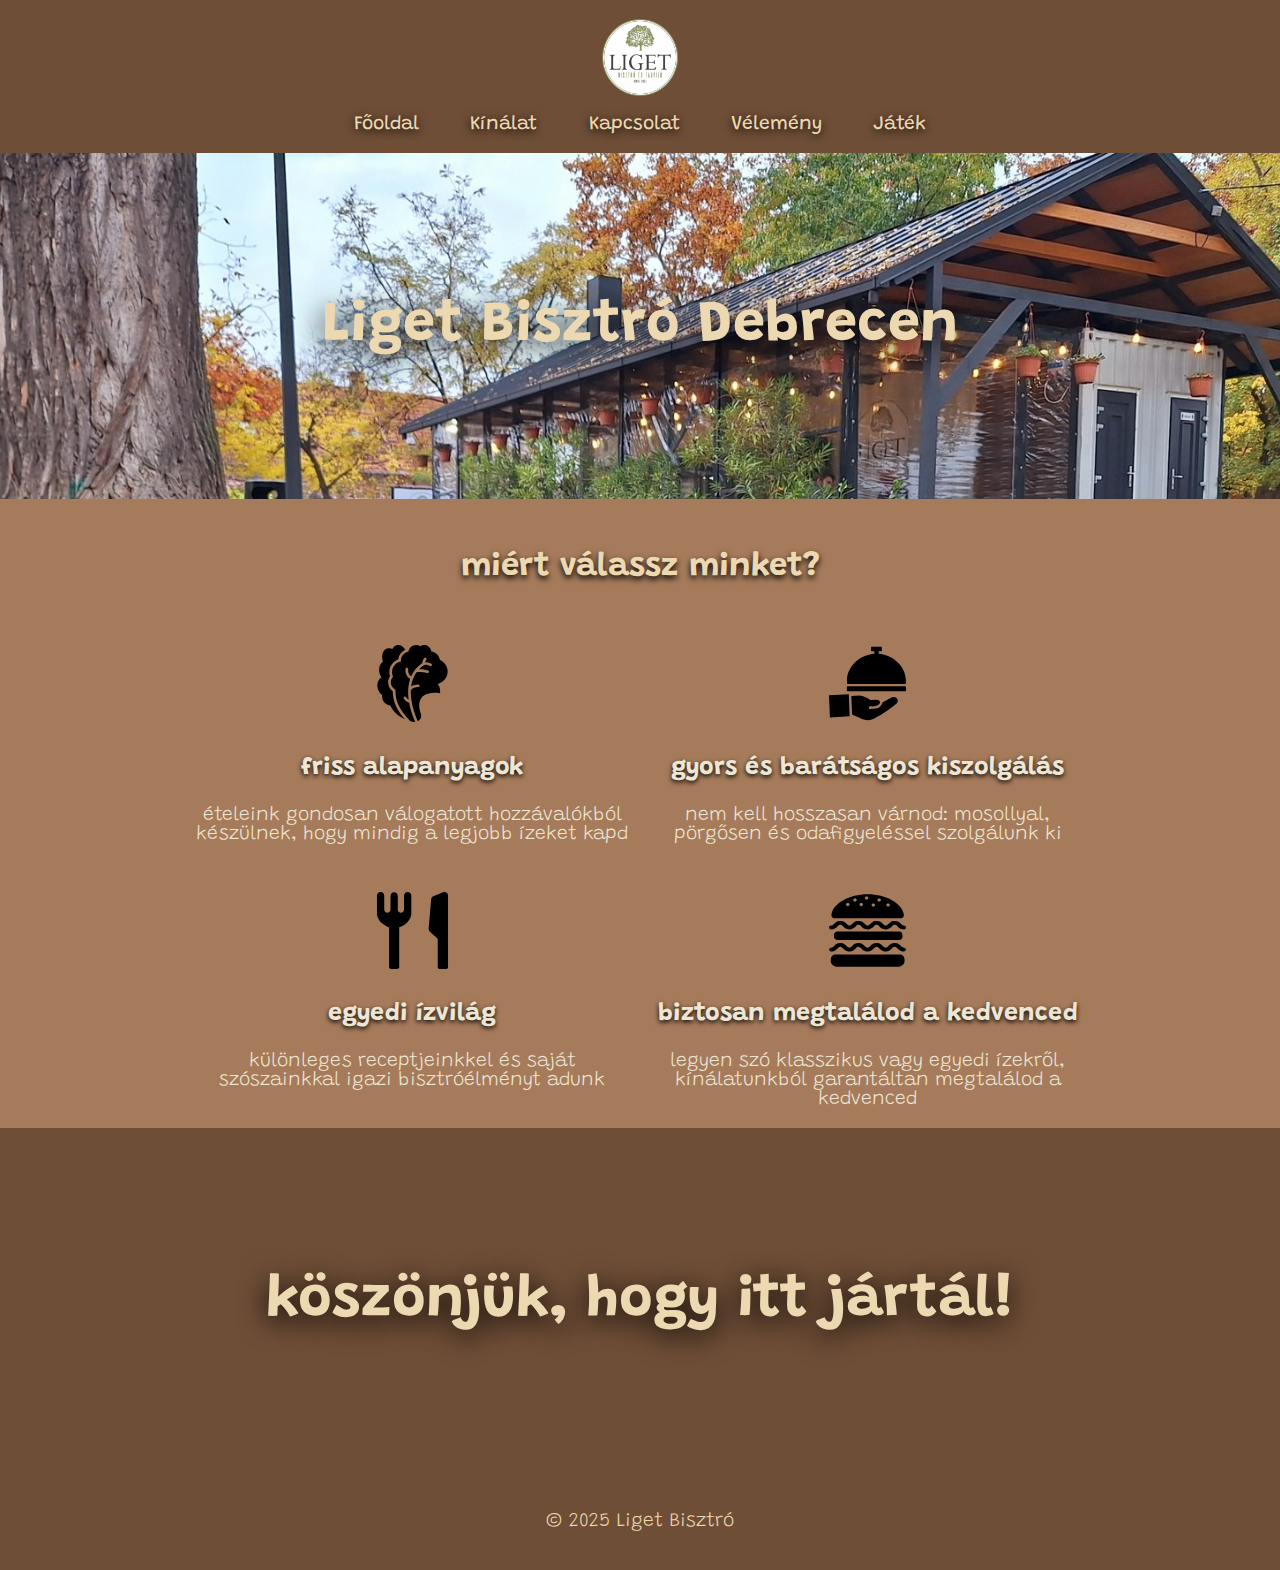
<file: index.html>
<!DOCTYPE html>
<html lang="hu">
<head>
    <meta charset="UTF-8">
    <meta name="viewport" content="width=device-width, initial-scale=1.0">
    <meta name="author" content="Diviánszky Eszter">
    <meta name="description" content="Üdvözlünk hivatalos oldalunkon!">
    <title>Liget Bisztró</title>
    <link rel="stylesheet" href="style.css">
    <link rel="preconnect" href="https://fonts.googleapis.com">
    <link rel="preconnect" href="https://fonts.gstatic.com" crossorigin>
    <link href="https://fonts.googleapis.com/css2?family=Grandstander:wght@100..900&display=swap" rel="stylesheet">
    <link rel="icon" type="image/png" sizes="32x32" href="liget_logo.png">
</head>
<body>
    <header>
        <img class="logo" src="liget_logo.png" alt="Liget Bisztró logó">
        <nav>
            <ul>
                <li><a href="index.html">Főoldal</a></li>
                <li><a href="kinalat.html">Kínálat</a></li>
                <li><a href="kapcsolat.html">Kapcsolat</a></li>
                <li><a href="velemeny.html">Vélemény</a></li>
                <li><a href="jatek.html">Játék</a></li>
            </ul>
        </nav>
    </header>
    <main>
        <section class="bg_img1">
            <div class="kozep_ig focim1">
                <div>Liget Bisztró Debrecen</div>
            </div>
        </section>
        <section class="bg_img2">
            <div class="kozep_ig" >
                <div class="focim2">miért válassz minket?</div>
                <div class="features">
                    <div>
                        <img class="ikon" src="1.svg" alt="ikon">
                        <div class="rolunk2">friss alapanyagok</div>
                        <div class="rolunk3">ételeink gondosan válogatott hozzávalókból készülnek, hogy mindig a legjobb ízeket kapd</div>
                    </div>
                    <div>
                        <img class="ikon" src="2.svg" alt="ikon">
                        <div class="rolunk2">gyors és barátságos kiszolgálás</div>
                        <div class="rolunk3">nem kell hosszasan várnod: mosollyal, pörgősen és odafigyeléssel szolgálunk ki</div>
                    </div>
                    <div>
                        <img class="ikon" src="3.svg" alt="ikon">
                        <div class="rolunk2">egyedi ízvilág</div>
                        <div class="rolunk3">különleges receptjeinkkel és saját szószainkkal igazi bisztróélményt adunk</div>
                    </div>
                    <div>
                        <img class="ikon" src="4.svg" alt="ikon">
                        <div class="rolunk2">biztosan megtalálod a kedvenced</div>
                        <div class="rolunk3">legyen szó klasszikus vagy egyedi ízekről, kínálatunkból garantáltan megtalálod a kedvenced</div>
                    </div>
                </div>
            </div>
        </section>
        <section  class="bg_img1">
            <div class="kozep_ig focim1">köszönjük, hogy itt jártál!</div>
        </section>
    </main>
    <footer>&copy; 2025 Liget Bisztró</footer>
</body>
</html>
</file>
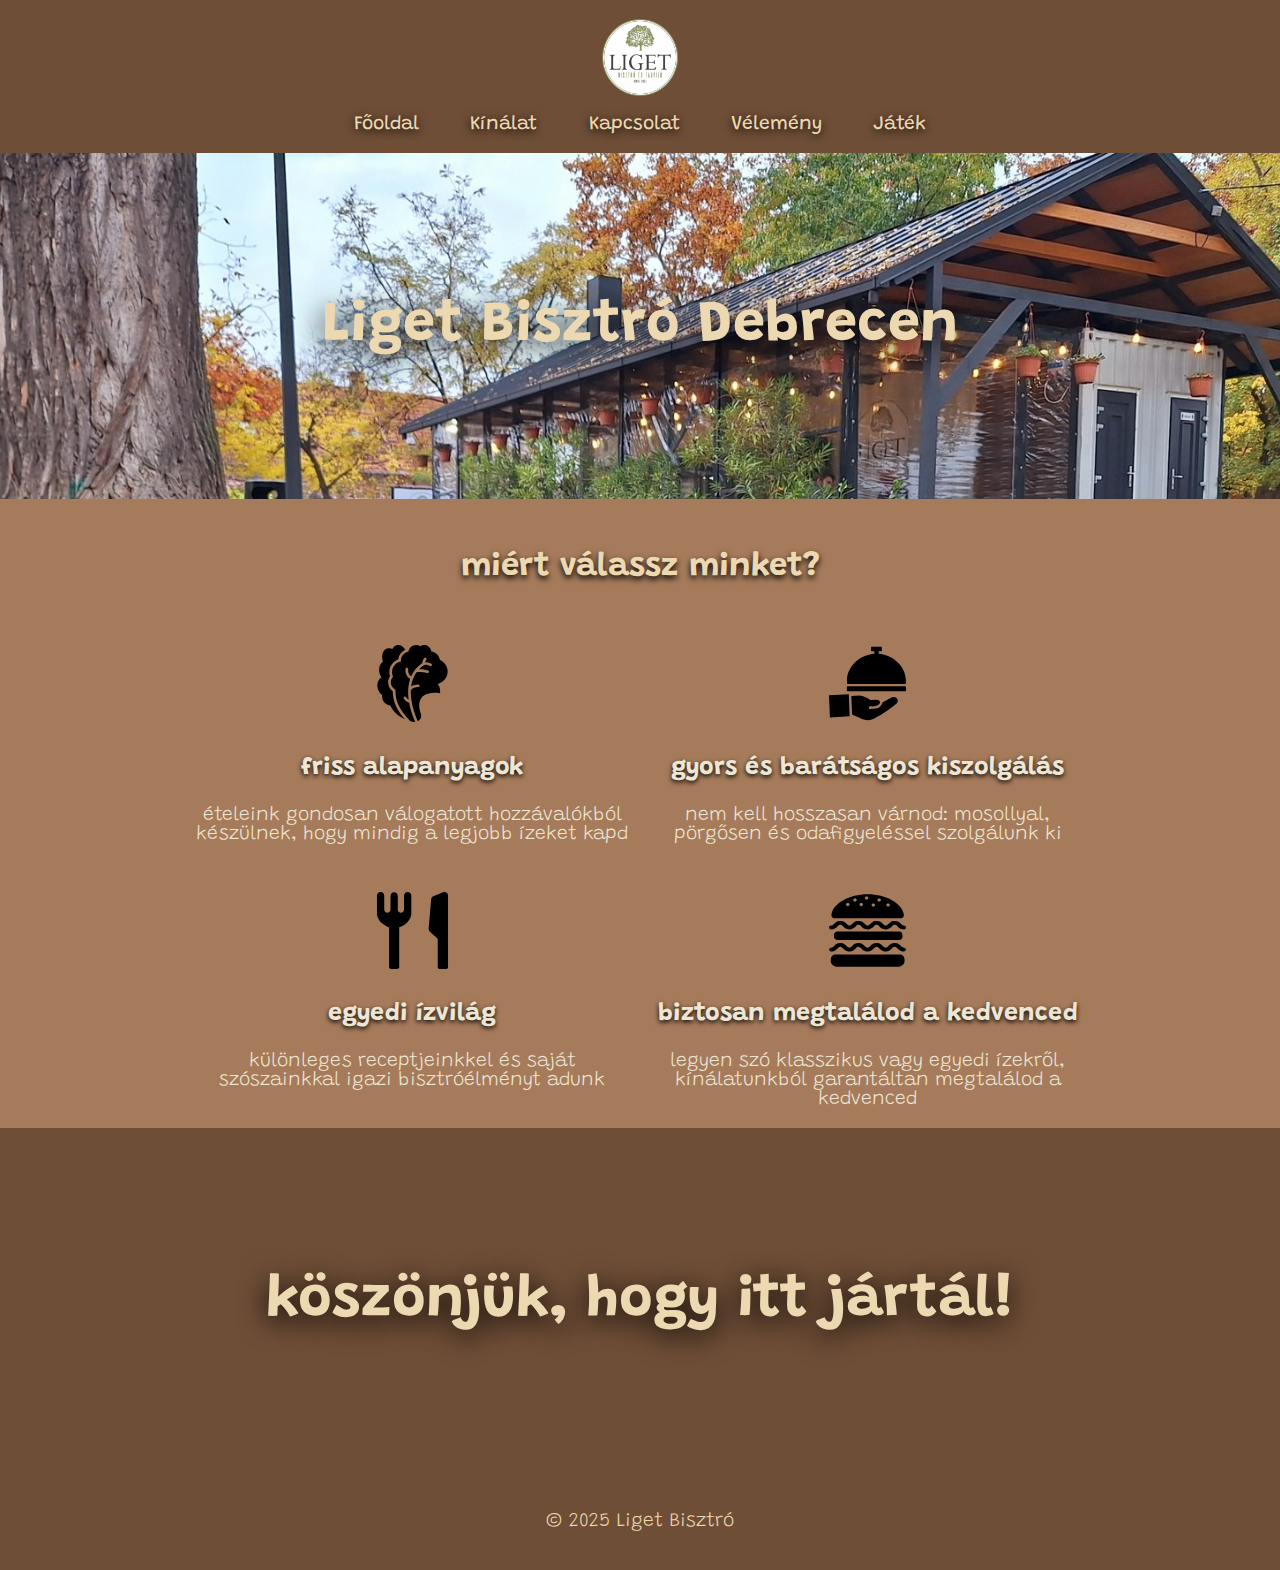
<file: fooldal.html>
<!DOCTYPE html>
<html lang="hu">
<head>
    <meta charset="UTF-8">
    <meta name="viewport" content="width=device-width, initial-scale=1.0">
    <meta name="author" content="Diviánszky Eszter">
    <meta name="description" content="Üdvözlünk hivatalos oldalunkon!">
    <title>Liget Bisztró</title>
    <link rel="stylesheet" href="style.css">
    <link rel="preconnect" href="https://fonts.googleapis.com">
    <link rel="preconnect" href="https://fonts.gstatic.com" crossorigin>
    <link href="https://fonts.googleapis.com/css2?family=Grandstander:wght@100..900&display=swap" rel="stylesheet">
    <link rel="icon" type="image/png" sizes="32x32" href="liget_logo.png">
</head>
<body>
    <header>
        <img class="logo" src="liget_logo.png" alt="Liget Bisztró logó">
        <nav>
            <ul>
                <li><a href="fooldal.html">Főoldal</a></li>
                <li><a href="kinalat.html">Kínálat</a></li>
                <li><a href="kapcsolat.html">Kapcsolat</a></li>
                <li><a href="velemeny.html">Vélemény</a></li>
                <li><a href="jatek.html">Játék</a></li>
            </ul>
        </nav>
    </header>
    <main>
        <section class="bg_img1">
            <div class="kozep_ig focim1">
                <div>Liget Bisztró Debrecen</div>
            </div>
        </section>
        <section class="bg_img2">
            <div class="kozep_ig" >
                <div class="focim2">miért válassz minket?</div>
                <div class="features">
                    <div>
                        <img class="ikon" src="1.svg" alt="ikon">
                        <div class="rolunk2">friss alapanyagok</div>
                        <div class="rolunk3">ételeink gondosan válogatott hozzávalókból készülnek, hogy mindig a legjobb ízeket kapd</div>
                    </div>
                    <div>
                        <img class="ikon" src="2.svg" alt="ikon">
                        <div class="rolunk2">gyors és barátságos kiszolgálás</div>
                        <div class="rolunk3">nem kell hosszasan várnod: mosollyal, pörgősen és odafigyeléssel szolgálunk ki</div>
                    </div>
                    <div>
                        <img class="ikon" src="3.svg" alt="ikon">
                        <div class="rolunk2">egyedi ízvilág</div>
                        <div class="rolunk3">különleges receptjeinkkel és saját szószainkkal igazi bisztróélményt adunk</div>
                    </div>
                    <div>
                        <img class="ikon" src="4.svg" alt="ikon">
                        <div class="rolunk2">biztosan megtalálod a kedvenced</div>
                        <div class="rolunk3">legyen szó klasszikus vagy egyedi ízekről, kínálatunkból garantáltan megtalálod a kedvenced</div>
                    </div>
                </div>
            </div>
        </section>
        <section  class="bg_img1">
            <div class="kozep_ig focim1">köszönjük, hogy itt jártál!</div>
        </section>
    </main>
    <footer>&copy; 2025 Liget Bisztró</footer>
</body>
</html>
</file>
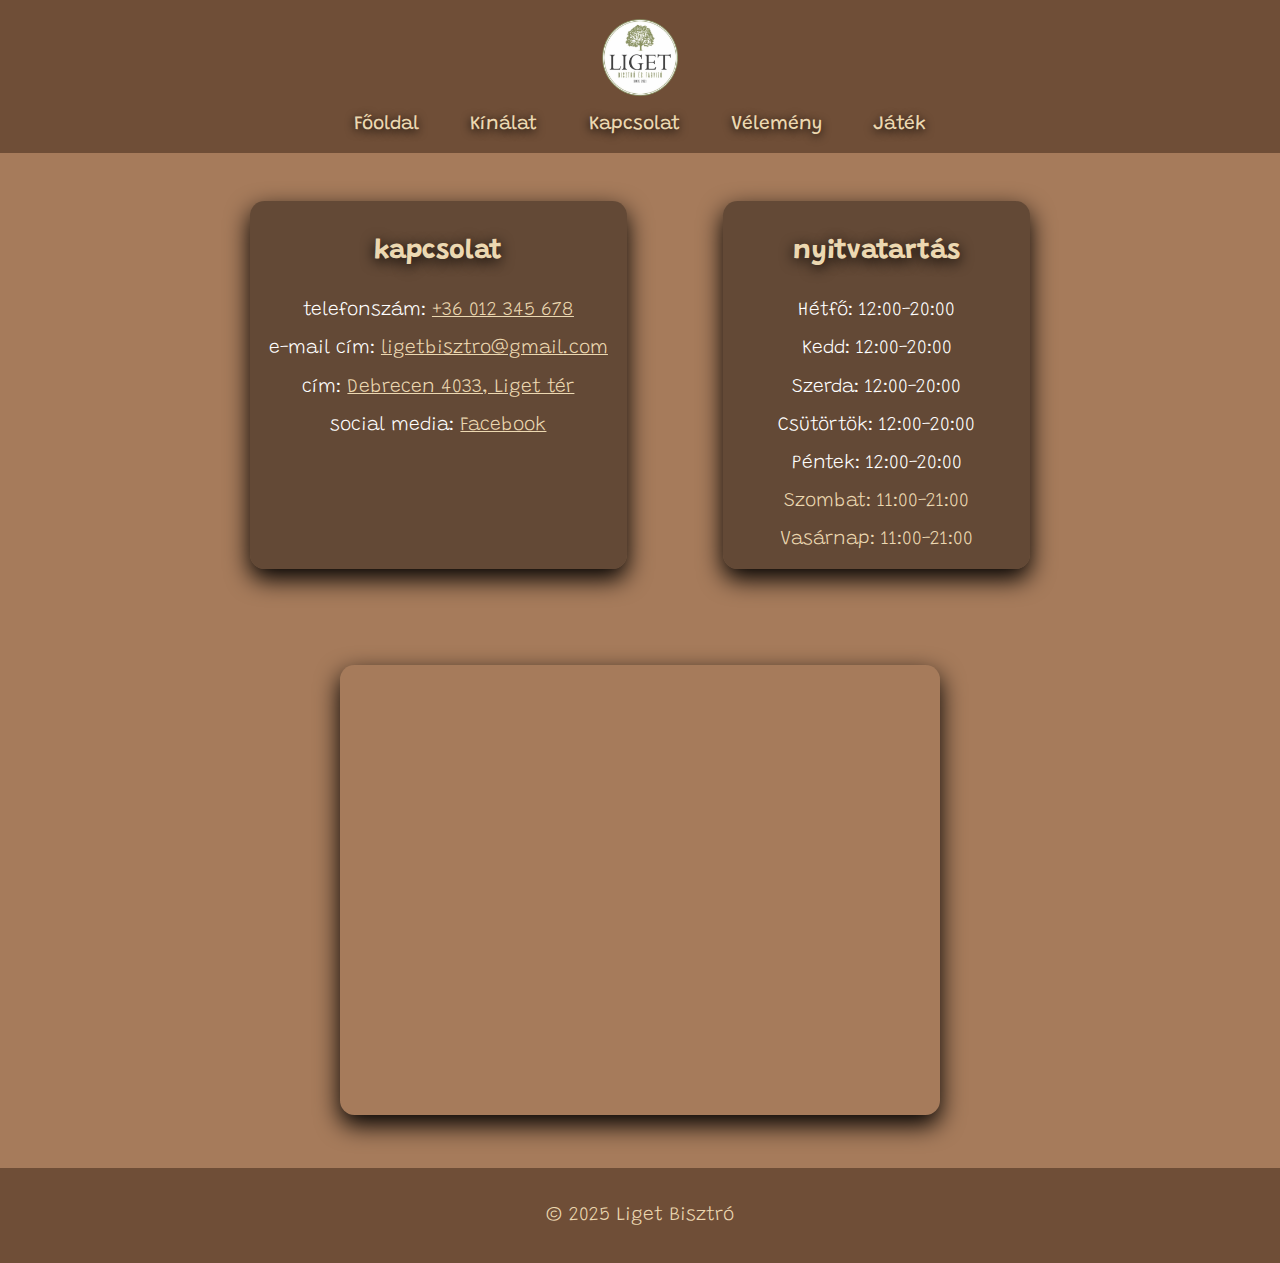
<file: kapcsolat.html>
<!DOCTYPE html>
<html lang="hu">
<head>
    <meta charset="UTF-8">
    <meta name="viewport" content="width=device-width, initial-scale=1.0">
    <meta name="author" content="Diviánszky Eszter">
    <meta name="description" content="Itt tudod megnézni az információkat rólunk!">
    <title>Liget Bisztró</title>
    <link rel="stylesheet" href="style.css">
    <link rel="preconnect" href="https://fonts.googleapis.com">
    <link rel="preconnect" href="https://fonts.gstatic.com" crossorigin>
    <link href="https://fonts.googleapis.com/css2?family=Grandstander:wght@100..900&display=swap" rel="stylesheet">
    <link rel="icon" type="image/png" sizes="32x32" href="liget_logo.png">
</head>
<body>
    <header>
        <img class="logo" src="liget_logo.png" alt="Liget Bisztró logó">
        <nav>
            <ul>
                <li><a href="index.html">Főoldal</a></li>
                <li><a href="kinalat.html">Kínálat</a></li>
                <li><a href="kapcsolat.html">Kapcsolat</a></li>
                <li><a href="velemeny.html">Vélemény</a></li>
                <li><a href="jatek.html">Játék</a></li>
            </ul>
        </nav>
    </header>
    <main>
        <section class="kapcsolat bg_img3">
            <div class="blokkok kozep_ig">
                <div class="blokk">
                    <h2>kapcsolat</h2>
                    <div>telefonszám: <a href="tel:+36012345678">+36 012 345 678</a></div>
                    <div>e-mail cím: <a href="mailto:ligetbisztro@gmail.com">ligetbisztro@gmail.com</a></div>
                    <div>cím: <a href="#map">Debrecen 4033, Liget tér</a></div>
                    <div>social media: <a href="https://www.facebook.com/ligetbisztro">Facebook</a></div>
                </div>
                <div class="blokk">
                    <h2>nyitvatartás</h2>
                    <div>Hétfő: 12:00-20:00</div>
                    <div>Kedd: 12:00-20:00</div>
                    <div>Szerda: 12:00-20:00</div>
                    <div>Csütörtök: 12:00-20:00</div>
                    <div>Péntek: 12:00-20:00</div>
                    <div class="kijeloltelem">Szombat: 11:00-21:00</div>
                    <div class="kijeloltelem">Vasárnap: 11:00-21:00</div>
                </div>
            </div>
            <div class="kozep_ig" >
                <iframe class="ter_kep" src="https://www.google.com/maps/embed?pb=!1m18!1m12!1m3!1d2693.5575188041!2d21.647758976429216!3d47.537476971183644!2m3!1f0!2f0!3f0!3m2!1i1024!2i768!4f13.1!3m3!1m2!1s0x47470d8596eacbb7%3A0x38f693ee8d827f0d!2zTGlnZXQgQmlzenRyw7Mgw6lzIEZhZ3lpesOz!5e0!3m2!1shu!2shu!4v1764004832541!5m2!1shu!2shu" width="600" height="450" style="border:0;" allowfullscreen="" loading="lazy" referrerpolicy="no-referrer-when-downgrade"></iframe>
            </div>
        </section>
    </main>
    <footer>&copy; 2025 Liget Bisztró</footer>
</body>
</html>
</file>
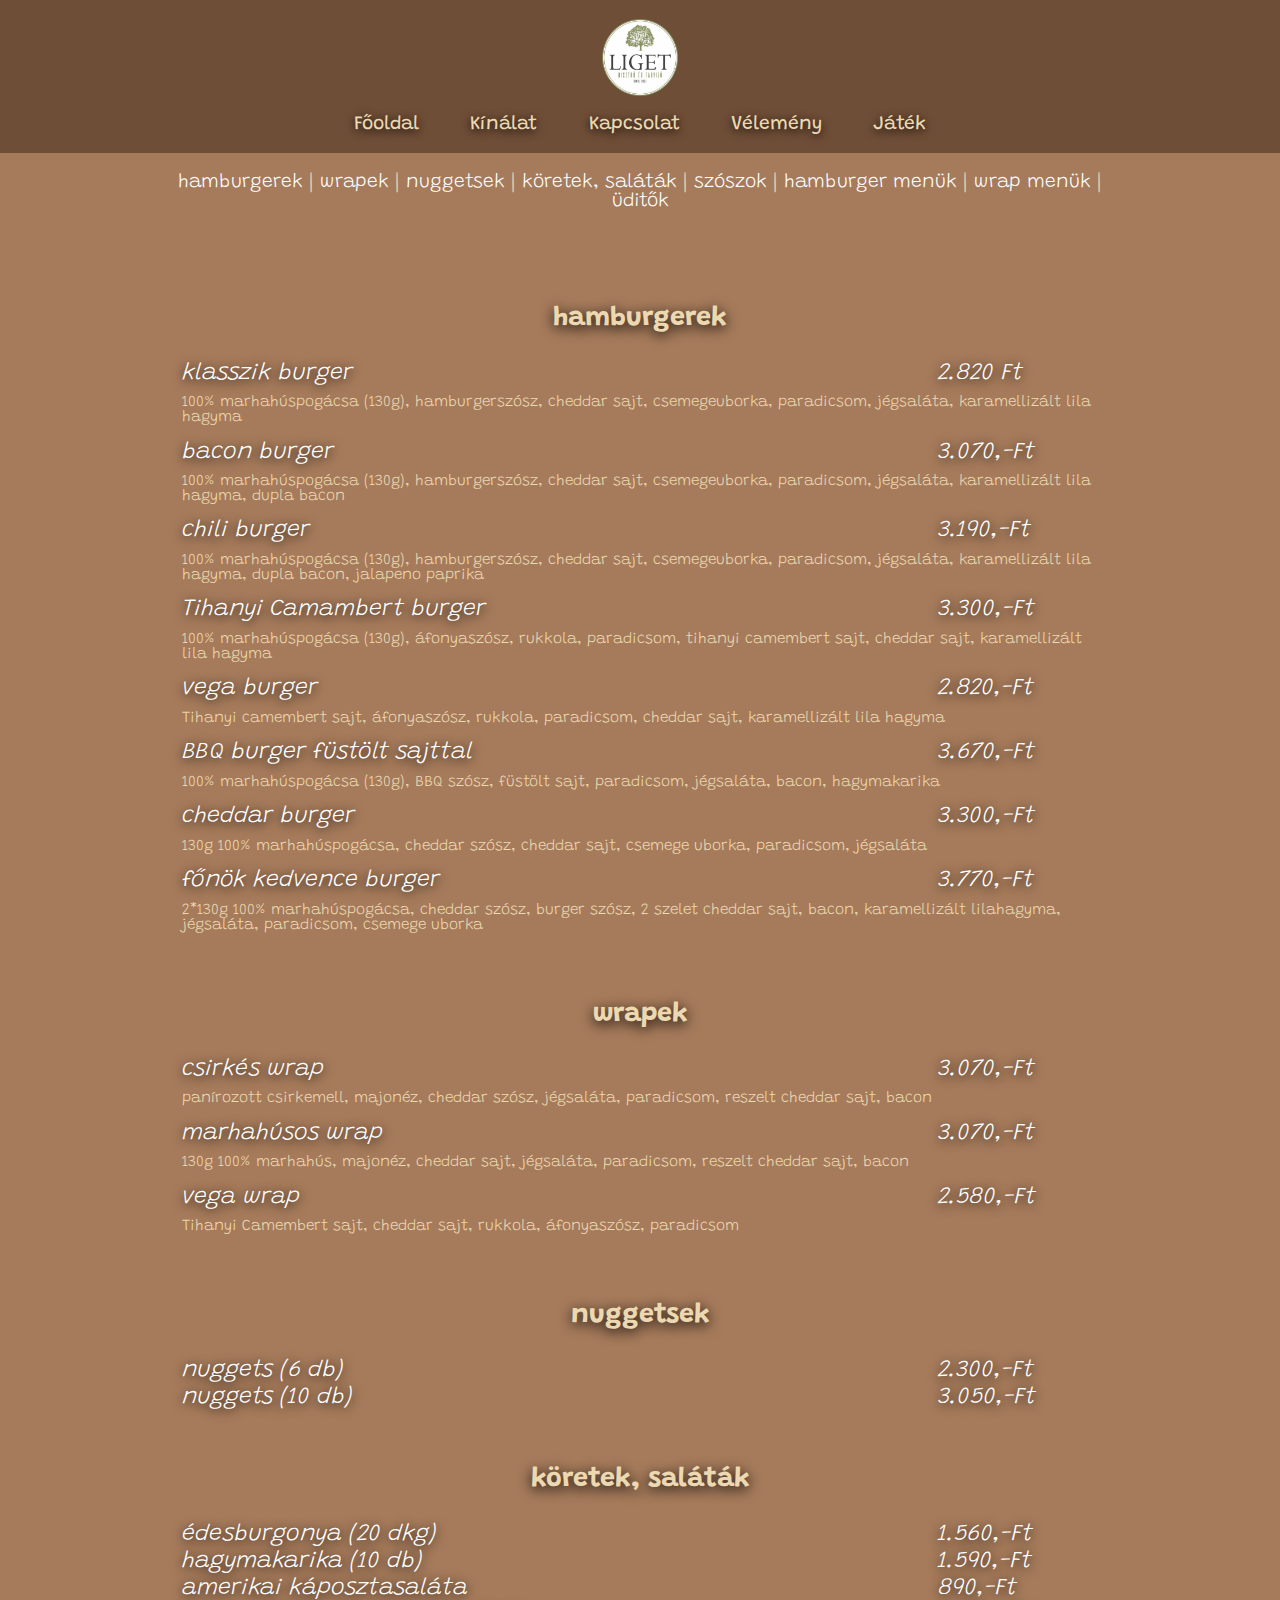
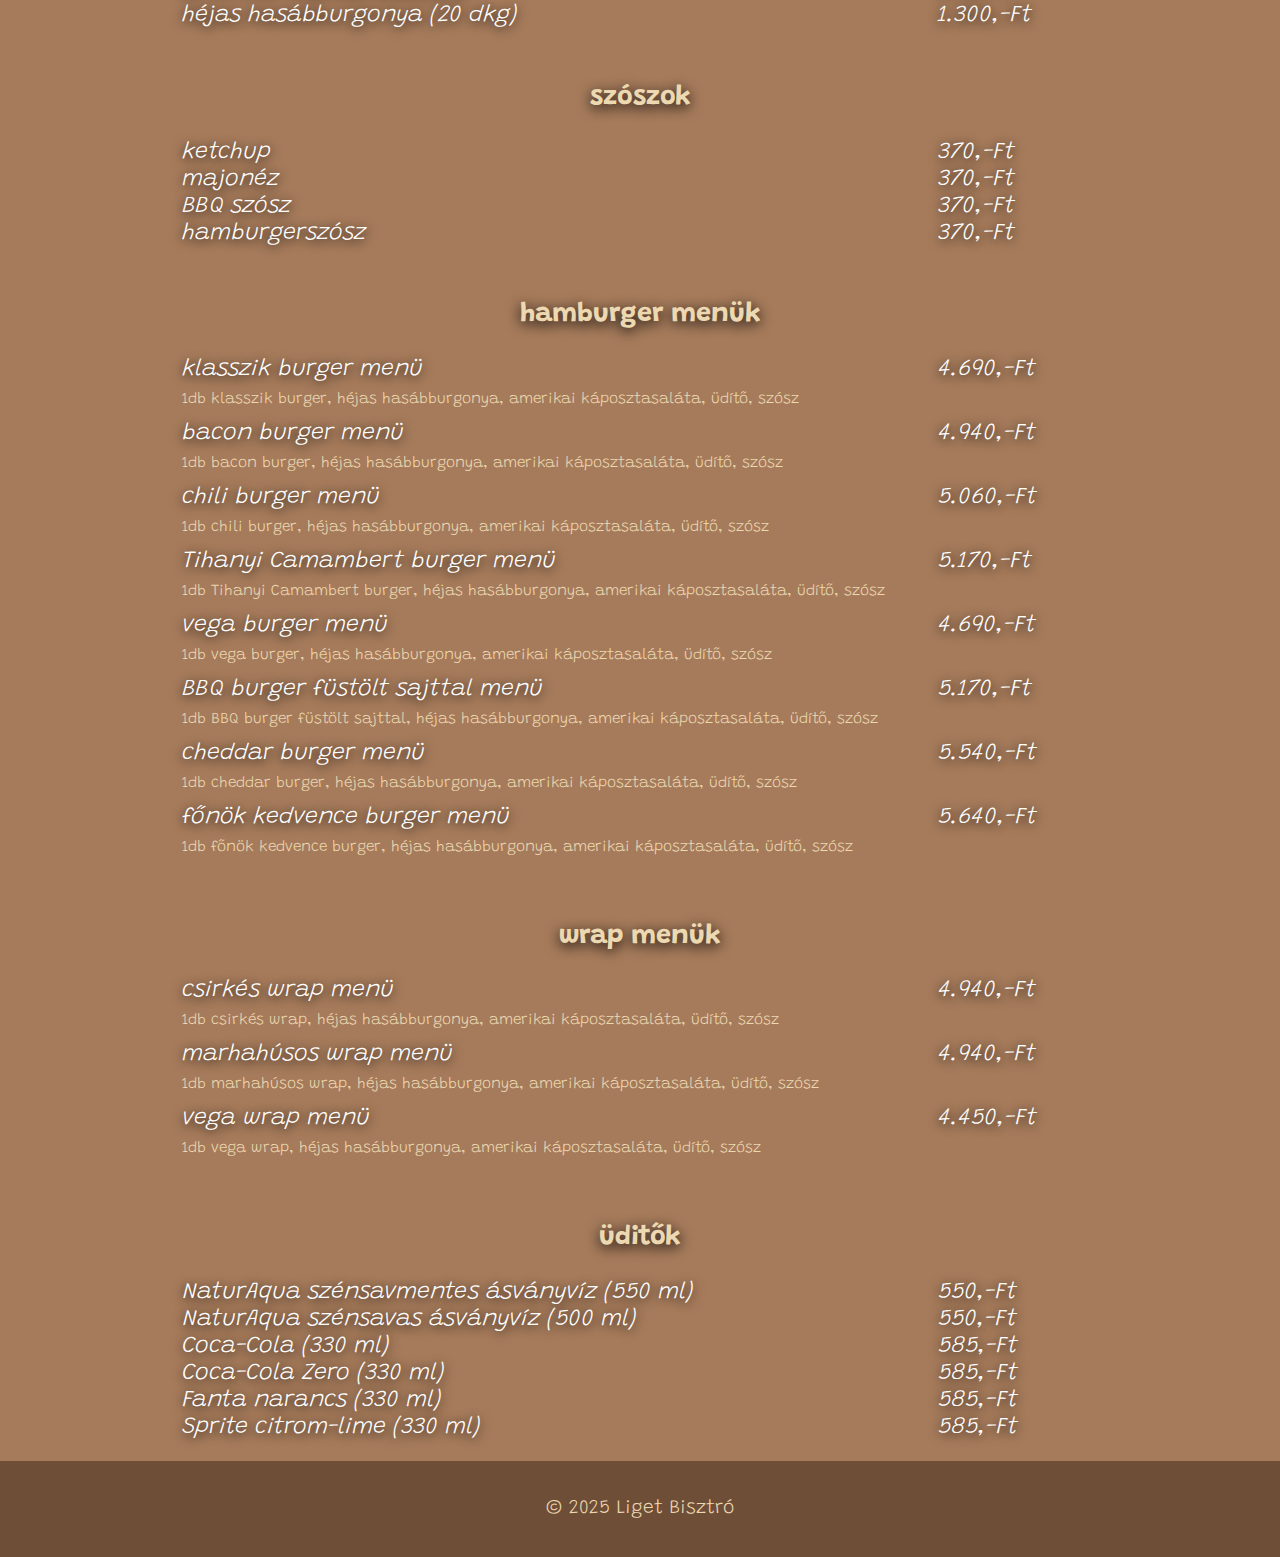
<file: kinalat.html>
<!DOCTYPE html>
<html lang="hu">
<head>
    <meta charset="UTF-8">
    <meta name="viewport" content="width=device-width, initial-scale=1.0">
    <meta name="author" content="Diviánszky Eszter">
    <meta name="description" content="Nézd meg kínálatunkat!">
    <title>Liget Bisztró</title>
    <link rel="stylesheet" href="style.css">
    <link rel="preconnect" href="https://fonts.googleapis.com">
    <link rel="preconnect" href="https://fonts.gstatic.com" crossorigin>
    <link href="https://fonts.googleapis.com/css2?family=Grandstander:wght@100..900&display=swap" rel="stylesheet">
    <link rel="icon" type="image/png" sizes="32x32" href="liget_logo.png">
</head>
<body>
    <header>
        <img class="logo" src="liget_logo.png" alt="Liget Bisztró logó">
        <nav>
            <ul>
                <li><a href="fooldal.html">Főoldal</a></li>
                <li><a href="kinalat.html">Kínálat</a></li>
                <li><a href="kapcsolat.html">Kapcsolat</a></li>
                <li><a href="velemeny.html">Vélemény</a></li>
                <li><a href="jatek.html">Játék</a></li>
            </ul>
        </nav>
    </header>
    <main>
        <section class="bg_img2">
            <div class="kozep_ig">
                <div class="menu">
                    <a href="#hamburgerek">hamburgerek </a>|
                    <a href="#wrapek">wrapek </a>|
                    <a href="#nuggetsek">nuggetsek </a>|
                    <a href="#koretek">köretek, saláták </a>|
                    <a href="#szoszok">szószok </a>|
                    <a href="#h_menuk">hamburger menük </a>|                    
                    <a href="#w_menuk">wrap menük </a>|
                    <a href="#uditok">üditők</a>
                </div>
            </div>
        </section>
        <section class="bg_img2">
                    <table class="kozep_ig">
                        <th class="hamburgerek" colspan="2">hamburgerek</th>
                        <tr>
                            <td>klasszik burger</td>
                            <td>2.820 Ft</td>
                        </tr>
                        <tr>
                            <td colspan="2" class="leiras">100% marhahúspogácsa (130g), hamburgerszósz, cheddar sajt, csemegeuborka, paradicsom, jégsaláta, karamellizált lila hagyma</td>
                        </tr>
                        <tr>
                            <td>bacon burger</td>
                            <td>3.070,-Ft</td>
                        </tr>
                        <tr>
                            <td colspan="2" class="leiras">100% marhahúspogácsa (130g), hamburgerszósz, cheddar sajt, csemegeuborka, paradicsom, jégsaláta, karamellizált lila hagyma, dupla bacon</td>
                        </tr>
                        <tr>
                            <td>chili burger</td>
                            <td>3.190,-Ft</td>
                        </tr>
                        <tr>
                            <td colspan="2" class="leiras">100% marhahúspogácsa (130g), hamburgerszósz, cheddar sajt, csemegeuborka, paradicsom, jégsaláta, karamellizált lila hagyma, dupla bacon, jalapeno paprika</td>
                        </tr>
                        <tr>
                            <td>Tihanyi Camambert burger</td>
                            <td>3.300,-Ft</td>
                        </tr>
                        <tr>
                            <td colspan="2" class="leiras">100% marhahúspogácsa (130g), áfonyaszósz, rukkola, paradicsom, tihanyi camembert sajt, cheddar sajt, karamellizált lila hagyma</td>
                        </tr>
                        <tr>
                            <td>vega burger</td>
                            <td>2.820,-Ft</td>
                        </tr>
                        <tr>
                            <td colspan="2" class="leiras">Tihanyi camembert sajt, áfonyaszósz, rukkola, paradicsom, cheddar sajt, karamellizált lila hagyma</td>
                        </tr>
                        <tr>
                            <td>BBQ burger füstölt sajttal</td>
                            <td>3.670,-Ft</td>
                        </tr>
                        <tr>
                            <td colspan="2" class="leiras">100% marhahúspogácsa (130g), BBQ szósz, füstölt sajt, paradicsom, jégsaláta, bacon, hagymakarika</td>
                        </tr>
                        <tr>
                            <td>cheddar burger</td>
                            <td>3.300,-Ft</td>
                        </tr>
                        <tr>
                            <td colspan="2" class="leiras">130g 100% marhahúspogácsa, cheddar szósz, cheddar sajt, csemege uborka, paradicsom, jégsaláta</td>
                        </tr>
                        <tr>
                            <td>főnök kedvence burger</td>
                            <td>3.770,-Ft</td>
                        </tr>
                        <tr>
                            <td colspan="2" class="leiras">2*130g 100% marhahúspogácsa, cheddar szósz, burger szósz, 2 szelet cheddar sajt, bacon, karamellizált lilahagyma, jégsaláta, paradicsom, csemege uborka</td>
                        </tr>
                        <th id="wrapek" colspan="2">wrapek</th>
                        <tr>
                            <td>csirkés wrap</td>
                            <td>3.070,-Ft</td>
                        </tr>
                        <tr>
                            <td colspan="2" class="leiras">panírozott csirkemell, majonéz, cheddar szósz, jégsaláta, paradicsom, reszelt cheddar sajt, bacon</td>
                        </tr>
                        <tr>
                            <td>marhahúsos wrap</td>
                            <td>3.070,-Ft</td>
                        </tr>
                        <tr>
                            <td colspan="2" class="leiras">130g 100% marhahús, majonéz, cheddar sajt, jégsaláta, paradicsom, reszelt cheddar sajt, bacon</td>
                        </tr>
                        <tr>
                            <td>vega wrap</td>
                            <td>2.580,-Ft</td>
                        </tr>
                        <tr>
                            <td colspan="2" class="leiras">Tihanyi Camembert sajt, cheddar sajt, rukkola, áfonyaszósz, paradicsom</td>
                        </tr>
                        <th id="nuggetsek" colspan="2">nuggetsek</th>
                        <tr>
                            <td>nuggets (6 db)</td>
                            <td>2.300,-Ft</td>
                        </tr>
                        <tr>
                            <td>nuggets (10 db)</td>
                            <td>3.050,-Ft</td>
                        </tr>
                        <th id="koretek" colspan="2">köretek, saláták</th>
                        <tr>
                            <td>édesburgonya (20 dkg)</td>
                            <td>1.560,-Ft</td>
                        </tr>
                        <tr>
                            <td>hagymakarika (10 db)</td>
                            <td>1.590,-Ft</td>
                        </tr>
                        <tr>
                            <td>amerikai káposztasaláta</td>
                            <td>890,-Ft</td>
                        </tr>
                        <tr>
                            <td>héjas hasábburgonya (20 dkg)</td>
                            <td>1.300,-Ft</td>
                        </tr>
                        <th id="szoszok" colspan="2">szószok</th>
                        <tr>
                            <td>ketchup</td>
                            <td>370,-Ft</td>
                        </tr>
                        <tr>
                            <td>majonéz</td>
                            <td>370,-Ft</td>
                        </tr>
                        <tr>
                            <td>BBQ szósz</td>
                            <td>370,-Ft</td>
                        </tr>
                        <tr>
                            <td>hamburgerszósz</td>
                            <td>370,-Ft</td>
                        </tr>
                        <th id="h_menuk" colspan="2">hamburger menük</th>
                        <tr>
                            <td>klasszik burger menü</td>
                            <td>4.690,-Ft</td>
                        </tr>
                        <tr>
                            <td colspan="2" class="leiras">1db klasszik burger, héjas hasábburgonya, amerikai káposztasaláta, üdítő, szósz</td>
                        </tr>
                        <tr>
                            <td>bacon burger menü</td>
                            <td>4.940,-Ft</td>
                        </tr>
                        <tr>
                            <td colspan="2" class="leiras">1db bacon burger, héjas hasábburgonya, amerikai káposztasaláta, üdítő, szósz</td>
                        </tr>
                        <tr>
                            <td>chili burger menü</td>
                            <td>5.060,-Ft</td>
                        </tr>
                        <tr>
                            <td colspan="2" class="leiras">1db chili burger, héjas hasábburgonya, amerikai káposztasaláta, üdítő, szósz</td>
                        </tr>
                        <tr>
                            <td>Tihanyi Camambert burger menü</td>
                            <td>5.170,-Ft</td>
                        </tr>
                        <tr>
                            <td colspan="2" class="leiras">1db Tihanyi Camambert burger, héjas hasábburgonya, amerikai káposztasaláta, üdítő, szósz</td>
                        </tr>
                        <tr>
                            <td>vega burger menü</td>
                            <td>4.690,-Ft</td>
                        </tr>
                        <tr>
                            <td colspan="2" class="leiras">1db vega burger, héjas hasábburgonya, amerikai káposztasaláta, üdítő, szósz</td>
                        </tr>
                        <tr>
                            <td>BBQ burger füstölt sajttal menü</td>
                            <td>5.170,-Ft</td>
                        </tr>
                        <tr>
                            <td colspan="2" class="leiras">1db BBQ burger füstölt sajttal, héjas hasábburgonya, amerikai káposztasaláta, üdítő, szósz</td>
                        </tr>
                        <tr>
                            <td>cheddar burger menü</td>
                            <td>5.540,-Ft</td>
                        </tr>
                        <tr>
                            <td colspan="2" class="leiras">1db cheddar burger, héjas hasábburgonya, amerikai káposztasaláta, üdítő, szósz</td>
                        </tr>
                        <tr>
                            <td>főnök kedvence burger menü</td>
                            <td>5.640,-Ft</td>
                        </tr>
                        <tr>
                            <td colspan="2" class="leiras">1db főnök kedvence burger, héjas hasábburgonya, amerikai káposztasaláta, üdítő, szósz</td>
                        </tr>
                        <th id="w_menuk" colspan="2">wrap menük</th>
                        <tr>
                            <td>csirkés wrap menü</td>
                            <td>4.940,-Ft</td>
                        </tr>
                        <tr>
                            <td colspan="2" class="leiras">1db csirkés wrap, héjas hasábburgonya, amerikai káposztasaláta, üdítő, szósz</td>
                        </tr>
                        <tr>
                            <td>marhahúsos wrap menü</td>
                            <td>4.940,-Ft</td>
                        </tr>
                        <tr>
                            <td colspan="2" class="leiras">1db marhahúsos wrap, héjas hasábburgonya, amerikai káposztasaláta, üdítő, szósz</td>
                        </tr>
                        <tr>
                            <td>vega wrap menü</td>
                            <td>4.450,-Ft</td>
                        </tr>
                        <tr>
                            <td colspan="2" class="leiras">1db vega wrap, héjas hasábburgonya, amerikai káposztasaláta, üdítő, szósz</td>
                        </tr>
                        <th id="uditok" colspan="2">üditők</th>
                        <tr>
                            <td>NaturAqua szénsavmentes ásványvíz (550 ml)</td>
                            <td>550,-Ft</td>
                        </tr>
                        <tr>
                            <td>NaturAqua szénsavas ásványvíz (500 ml)</td>
                            <td>550,-Ft</td>
                        </tr>
                        <tr>
                            <td>Coca-Cola (330 ml)</td>
                            <td>585,-Ft</td>
                        </tr>
                        <tr>
                            <td>Coca-Cola Zero (330 ml)</td>
                            <td>585,-Ft</td>
                        </tr>
                        <tr>
                            <td>Fanta narancs (330 ml)</td>
                            <td>585,-Ft</td>
                        </tr>
                        <tr>
                            <td>Sprite citrom-lime (330 ml)</td>
                            <td>585,-Ft</td>
                        </tr>
                    </table>
        </section>
    </main>
    <footer>&copy; 2025 Liget Bisztró</footer>
</body>
</html>
</file>
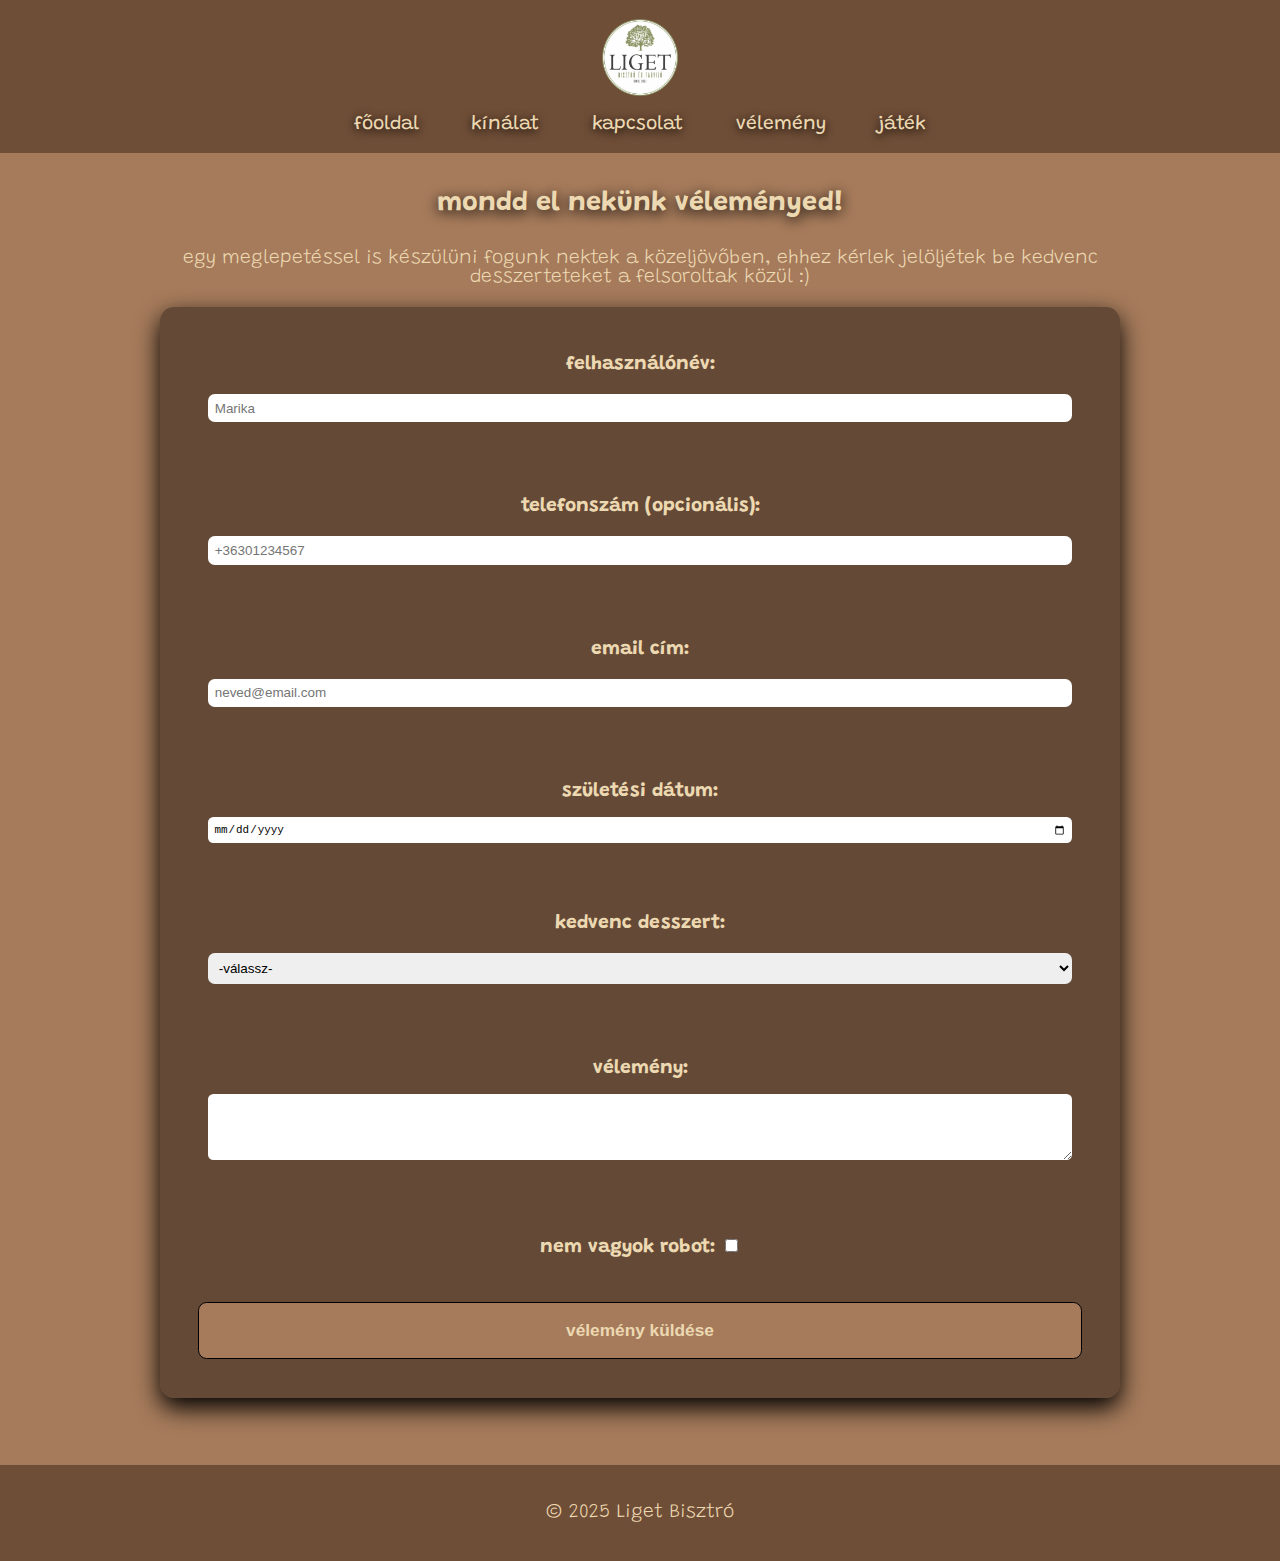
<file: velemeny.html>
<!DOCTYPE html>
<html lang="hu">
<head>
    <meta charset="UTF-8">
    <meta name="viewport" content="width=device-width, initial-scale=1.0">
    <meta name="author" content="Diviánszky Eszter">
    <meta name="description" content="Mondd el véleményed a Liget weboldalon, jelöld be kedvenc desszerted, és készülünk egy meglepetéssel!">
    <title>Liget Bisztró</title>
    <link rel="stylesheet" href="style.css">
    <script src="script.js" defer></script>
    <link rel="preconnect" href="https://fonts.googleapis.com">
    <link rel="preconnect" href="https://fonts.gstatic.com" crossorigin>
    <link href="https://fonts.googleapis.com/css2?family=Grandstander:wght@100..900&display=swap" rel="stylesheet">
    <link rel="icon" type="image/png" sizes="32x32" href="liget_logo.png">
</head>
<body>
    <header>
        <img class="logo" src="liget_logo.png" alt="Liget Bisztró logó">
        <nav>
            <ul>
                <li><a href="fooldal.html">főoldal</a></li>
                <li><a href="kinalat.html">kínálat</a></li>
                <li><a href="kapcsolat.html">kapcsolat</a></li>
                <li><a href="velemeny.html">vélemény</a></li>
                <li><a href="jatek.html">játék</a></li>
            </ul>
        </nav>
    </header>
    <main>
        <section class="kapcsolat bg_img2">
            <div class="kozep_ig">
                <h2>mondd el nekünk véleményed!</h2>
                <p>egy meglepetéssel is készülüni fogunk nektek a közeljövőben, ehhez kérlek jelöljétek be kedvenc desszerteteket a felsoroltak közül :&#41;</p>
                <form id="velemenyForm" action="https://httpbin.org/post" method="POST" > 
                    <div>
                        <label for="nev">felhasználónév:</label>
                        <input type="text" id="nev" name="nev" placeholder="Marika">
                        <div class="error-msg" id="error-nev"></div>
                    </div>
                    <div>
                        <label for="telefon">telefonszám (opcionális):</label>
                        <input type="tel" id="telefon" name="telefon" placeholder="+36301234567" pattern="[+0-9]{9,15}">
                        <div class="error-msg" id="error-tel"></div>
                    </div>
                    <div>
                        <label for="email">email cím:</label>
                        <input type="email" id="email" name="email" placeholder="neved@email.com">
                        <div class="error-msg" id="error-email"></div>
                    </div>
                    <div>
                        <label for="datum">születési dátum:</label>
                        <input type="date" id="datum" name="szuletesi_datum">
                        <div class="error-msg" id="error-datum"></div>
                    </div>
                    <div>
                        <label for="desszert">kedvenc desszert:</label>
                        <select  id="desszert" name="desszert">
                            <option value="">-válassz-</option>
                            <option value="gofri">gofri</option>
                            <option value="fagyi">fagyi</option>
                            <option value="palacsinta">palacsinta</option>
                        </select>
                        <div id="error-desszert" class="error-msg"></div>
                    </div>
                    <div>
                        <label for="velemeny">vélemény:</label>
                        <textarea id="velemeny" name="velemeny" rows="4"></textarea>
                        <div class="error-msg" id="error-velemeny"></div>
                    </div>
                    <div>
                        <label for="robot">nem vagyok robot:</label>
                        <input type="checkbox" id="robot" name="robot">
                        <div class="error-msg" id="error-robot"></div>
                    </div>
                    <button type="submit">vélemény küldése</button>
                </form>
            </div>
        </section>
    </main>
    <footer>&copy; 2025 Liget Bisztró</footer>
</body>
</html>
</file>
<file: style.css>
html {
    min-height: 1vh;
    background-color: rgb(111,78,55);
}

body{
    margin: 0 auto;
    font-size: 120%;
    font-family: "Grandstander", cursive;    
    font-weight: 200;
}

footer{  
    margin: 0 auto;
    padding: 2em;
    text-align: center;
}

.logo {
    width: 4em;
    margin: 0 auto;
    padding-top: 1em;
    display: block;
}

header, footer, nav a{
    background-color: rgb(111,78,55);
    color: rgb(236,216,177);
}

nav {
    max-width: 30em;
    margin: 0 auto;
    font-weight: 400;
}

nav ul {
    padding: 0;
    margin: 0;
    list-style: none;
    justify-content: space-between;
    display: flex;
    text-shadow: 0em 0.1em 0.5em black;
}

nav a {
    display: block;
    text-decoration: none;
    padding: 1em 0.1em;
}

.kozep_ig {
    max-width: 50em;
    margin: 0 auto;
    text-align: center;
    padding: 1em;
}

section table td {
    text-align: left;
}

.bg_img1 {
    background-image: url('liget_bisztro.jpg');
    background-repeat: no-repeat;
    background-position: center center;
    background-size: cover;
    background-attachment: fixed;
    min-height: 18em;
    display: flex;
    justify-content: center;
    align-items: center;
}

.focim1 {
    color: rgb(236,216,177);
    font-weight: bold;
    font-size: 300%;
    text-shadow: 0em 0.1em 0.5em black;
}

.bg_img2 {
    background-color: rgb(166,123,91);
    color:  rgb(236,216,177);
    justify-content: center;
    align-items: center;
    display: flex;
}

.focim2 {
    color: rgb(236,216,177);
    font-weight: bold;
    font-size: 170%;
    padding: 1em;
    text-shadow: 0em 0.1em 0.2em black;
}

.features {
    display: grid;
    grid-template-columns: repeat(auto-fit,minmax(20em,1fr));
    grid-gap: 1em;
}

.ikon {
    width: 4em;
    margin: 1.5em;
}

.rolunk2 {
    font-size: 130%;
    margin-bottom: 1em;
    text-shadow: 0em 0.1em 0.2em black;
    font-weight: bold;
    color: rgb(238, 230, 213);
}

.rolunk3 {
    color: rgb(238, 230, 213);
}

.menu a{
    color: white;
    text-decoration: none;
}

table th {
    color: rgb(236,216,177);
    font-size: 140%;
    padding-top: 2em;
    padding-bottom: 1em;
    text-shadow: 0em 0.1em 0.5em black;
}

td {
    color: white;
    font-style: italic;
    font-size: 120%;
    text-shadow: 0em 0.1em 0.5em black;
}

td.leiras {
    font-size: 80%;
    font-style: normal;
    padding-top: 0.5em;
    padding-bottom: 0.8em;
    color: rgb(236,216,177);
    text-shadow: none;
}

.bg_img3 {
    background-color: rgb(166,123,91);
    color:  rgb(236,216,177);
    display: block;    
}

.ter_kep {
    border-radius: 0.75em; 
    overflow: hidden; 
    box-shadow: 0 0.5em 1.25em black; 
    max-width: 100%;
    margin: 2em auto;
}

.kapcsolat h2{
    padding: 0.5em;
    margin: 0.5em;
    text-align: center;
    font-size: 140%;
    text-shadow: 0em 0.1em 0.5em black;
}

.kapcsolat div{
    color: white;
    padding: 0.5em;
}

.kapcsolat a,.kapcsolat h2, p, .blokk .kijeloltelem {
    color: rgb(236,216,177);
}

.blokkok {
    display: flex;
    flex-wrap: wrap;
    gap: 1em;             
    justify-content: center;
}

.blokk {
    background: rgba(0,0,0,0.4);
    padding: 1em; 
    border-radius: 0.75em;    
    min-width: 15em;       
    margin: 2em;
    box-shadow: 0 0.5em 1.25em black; 
}

@media (max-width: 800px) {
    textarea {
        width: 20em; 
    }
}
@media (max-width: 1vh) {
    .bg_img1 {
        background-position: top center;
        min-height: 12em;
    }
}
.blokk2 {
    background: rgba(0,0,0,0.4);
    padding: 1em;
    border-radius: 0.75em;
    margin: 2em 4em ;      
    box-shadow: 0 0.2em 0.5em black;
    display: block;         /* blokkok egymás alatt */
}
 
.kapcsolat a:hover {
    color: white;
}

.menu a:hover {
    color: rgb(111,78,55);
    cursor: pointer;
}

nav a:hover {
    font-style: italic;
    cursor: pointer;
}
#jatekForm {
    max-width: 50em;
    
}

/* --- VÉLEMÉNY ŰRLAP --- */
#velemenyForm {
    max-width: 50em;
    margin: 0 auto 3em auto;
    background: rgba(0,0,0,0.4);
    padding: 2em;
    border-radius: 0.75em;
    box-shadow: 0 0.5em 1.25em black;
    display: flex;
    flex-direction: column;
    gap: 1em; /* mire jó ez a 3?? */
}   

#velemenyForm label {
    text-align: left;
    font-weight: bold;
    color: rgb(236,216,177);
}

#velemenyForm input[type="text"],
#velemenyForm input[type="tel"],
#velemenyForm input[type="email"],
#velemenyForm input[type="date"],
#velemenyForm select,
#velemenyForm textarea {
    width: 100%;
    padding: 0.5em;
    border-radius: 0.5em;
    margin: 1.5em 0;
    border: none;
    font-size: 0.7em;
    box-sizing: border-box; /* hogy a padding ne növelje a szélességet */
}

#velemenyForm textarea {
    resize: vertical;
    min-height: 6em;
}   

#velemenyForm button{
    padding: 1em;
    font-size: 90%;
    background-color: rgb(166,123,91);
    color: rgb(236,216,177);
    border-radius: 0.5em;
    font-weight: bold;
    cursor: pointer;
    border: 1px solid black;
}

.error-msg {
    font-size: 0.85em;
    color: rgb(241, 171, 171) !important;
}

input.input-error,
textarea.input-error,
select.input-error {
    border: 2px solid red !important;
}


/* JÁTÉK ŰRLAP */

.blokk2 label {
    display: block;
    margin: 0.5em 0;
}

#jatekForm button {
    padding: 1em;
    font-size: 90%;
    background-color: rgb(111,78,55);
    color: rgb(236,216,177);
    border-radius: 0.5em;
    font-weight: bold;
    cursor: pointer;
    border: 1px solid black;
}

#eredmeny {
    max-width: 30em;
    margin: 0 auto;
    text-align: center;
    line-height: 3em;
    color: white;
    text-shadow: 0 0.5em 1.25em black;
}
</file>
